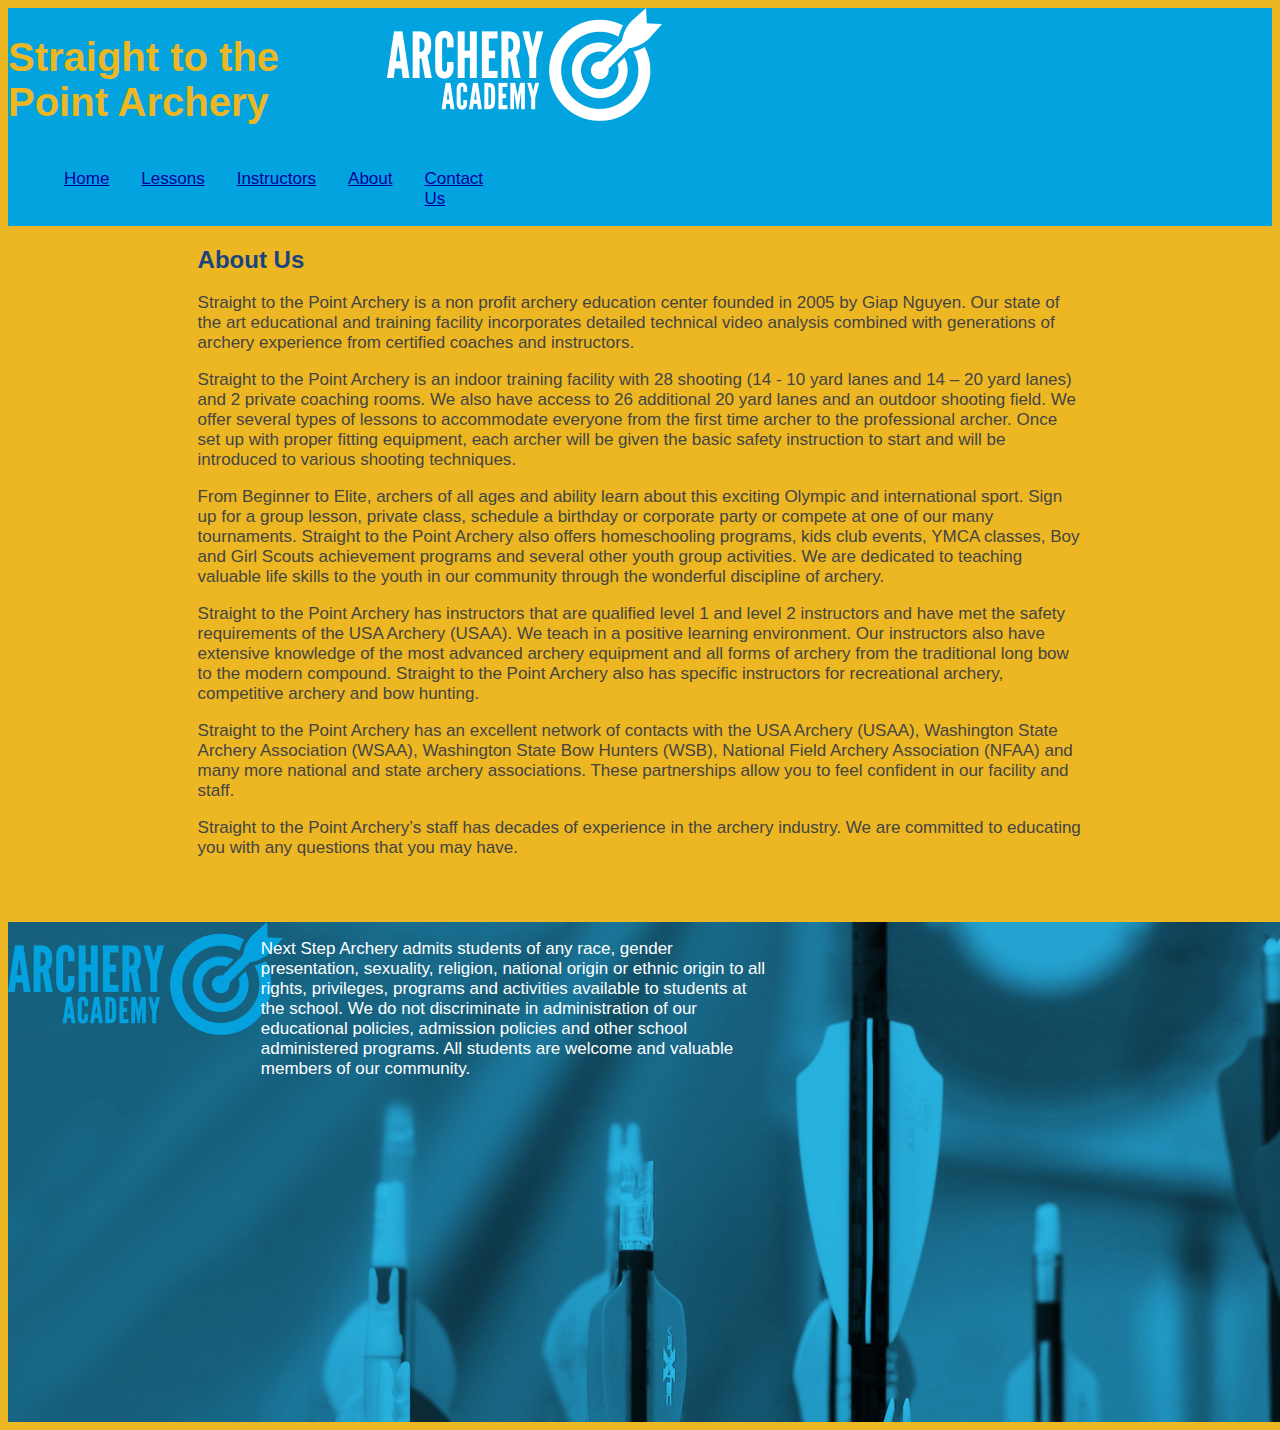
<file: about.html>
<!DOCTYPE html>
<html lang="en">
  <head>
    <meta charset="utf-8">
    <title>Straight to the Point Archery - About</title>
    <link rel="stylesheet" type="text/css"  href="./styles/styles.css">
  </head>

  <body>
    <header>
      <h1>Straight to the Point Archery</h1>
      <img src="./images/archeryAcademy-logo-white.png" alt="White logo">
      <nav>
        <ul>
          <li><a href="index.html">Home</a></li>
          <li><a href="signup.html">Lessons</a></li>
          <li><a href="meet-us.html">Instructors</a></li>
          <li><a href="about.html">About</a></li>
          <li><a href="contact-us.html">Contact Us</a></li>
        </ul>
      </nav>
    </header>

    <main>
      <article>
        <h2>About Us</h2>
        <p>
          Straight to the Point Archery is a non profit archery education center founded in 2005 by Giap Nguyen.  Our state of the art educational and training facility incorporates detailed technical video analysis combined with generations of archery experience from certified coaches and instructors.
        </p>
        <p>
          Straight to the Point Archery is an indoor training facility with  28 shooting (14 -  10 yard lanes and 14 – 20 yard lanes) and 2 private coaching rooms. We also have access to 26  additional  20 yard lanes  and an outdoor shooting field.  We offer several types of lessons to accommodate everyone from the first time archer to the professional archer. Once set up with proper fitting equipment, each archer will be given the basic safety instruction to start and will be introduced to various shooting techniques.
        </p>
        <p>
          From Beginner to Elite, archers of all ages and ability learn about this exciting Olympic and international sport. Sign up for a group lesson, private class, schedule a birthday or corporate party or compete at one of our many tournaments.  Straight to the Point Archery also offers homeschooling programs, kids club events, YMCA classes, Boy and Girl Scouts achievement programs and several other youth group activities. We are dedicated to teaching valuable life skills to the youth in our community through the wonderful discipline of archery.
        </p>
        <p>
          Straight to the Point Archery has instructors that are qualified level 1 and level 2 instructors and have met the safety requirements of the USA Archery (USAA). We teach in a positive learning environment.  Our instructors also have extensive knowledge of the most advanced archery equipment and all forms of archery from the traditional long bow to the modern compound.  Straight to the Point Archery also has specific instructors for recreational archery, competitive archery and bow hunting.
        </p>
        <p>
          Straight to the Point Archery has an excellent network of contacts with the USA Archery (USAA), Washington State Archery Association (WSAA), Washington State Bow Hunters (WSB), National Field Archery Association (NFAA) and many more national and state archery associations. These partnerships allow you to feel confident in our facility and staff.
        </p>
        <p>
          Straight to the Point Archery’s staff has decades of experience in the archery industry. We are committed to educating you with any questions that you may have.
        </p>
      </article>
    </main>

    <footer>
      <img class="footer-logo" src="./images/archeryAcademy-logo-color.png" alt="Blue logo">
      <p>
        Next Step Archery admits students of any race, gender presentation, sexuality, religion, national origin or ethnic origin to all rights, privileges, programs and activities available to students at the school. We do not discriminate in administration of our educational policies, admission policies and other school administered programs. All students are welcome and valuable members of our community.
      </p>
      <img class="footer-image" src="./images/footerImage.jpg" alt="Bunch of arrows">
    </footer>
  </body>
</html>
</file>
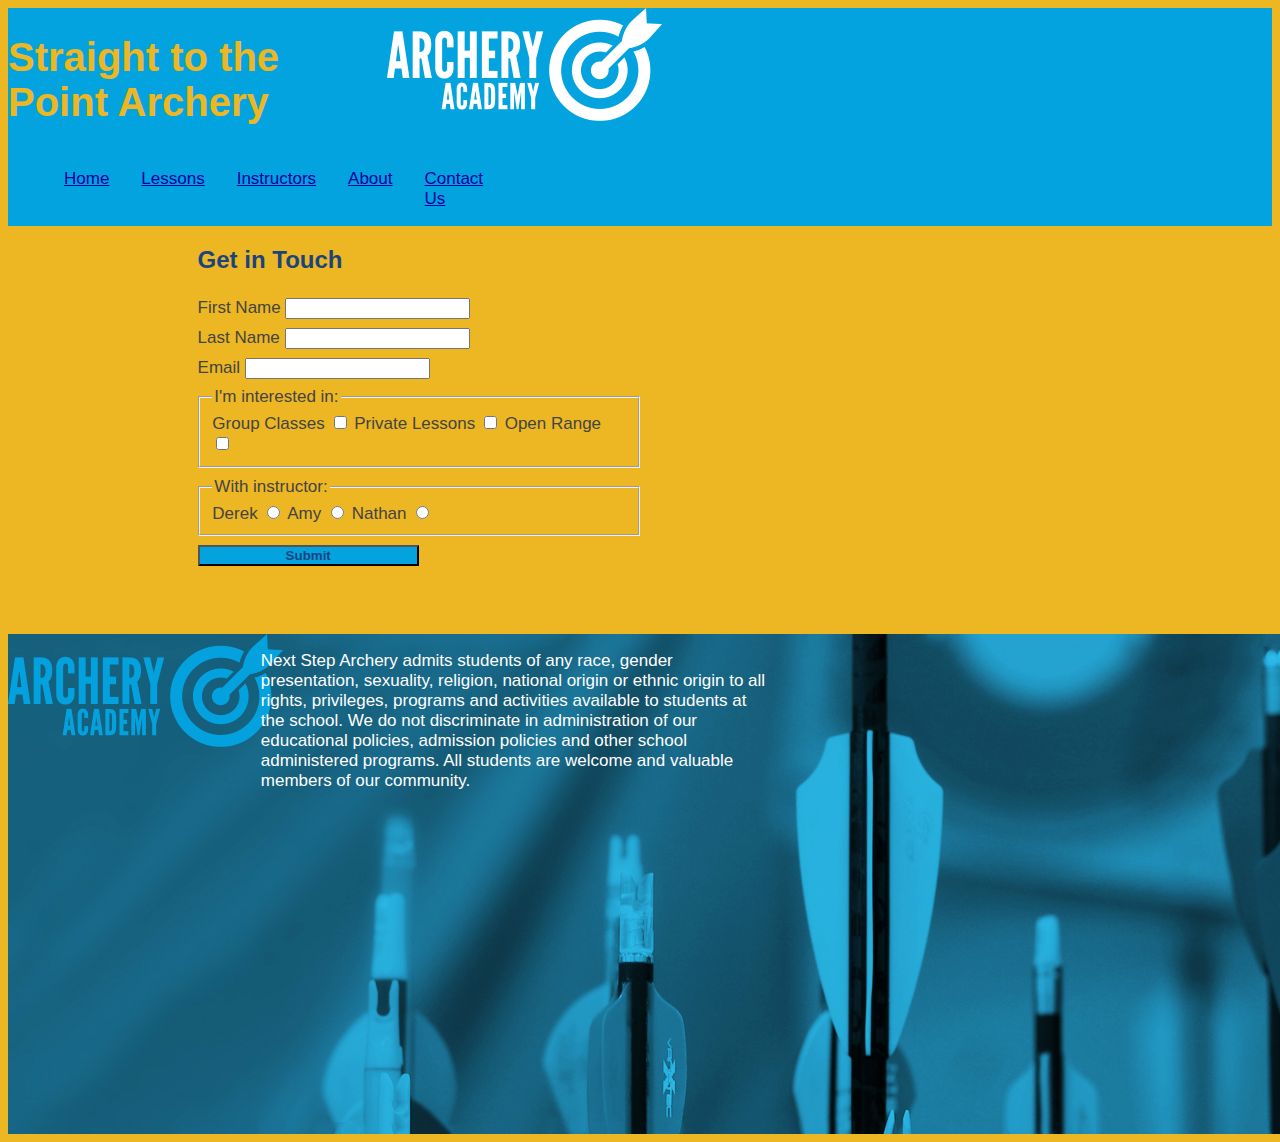
<file: contact-us.html>
<!DOCTYPE html>
<html lang="en">
  <head>
    <meta charset="utf-8">
    <title>Straight to the Point Archery - Contact</title>
    <link rel="stylesheet" type="text/css"  href="./styles/styles.css">
  </head>

  <body>
    <header>
      <h1>Straight to the Point Archery</h1>
      <img src="./images/archeryAcademy-logo-white.png" alt="White logo">
      <nav>
        <ul>
          <li><a href="index.html">Home</a></li>
          <li><a href="signup.html">Lessons</a></li>
          <li><a href="meet-us.html">Instructors</a></li>
          <li><a href="about.html">About</a></li>
          <li><a href="contact-us.html">Contact Us</a></li>
        </ul>
      </nav>
    </header>

    <main>
      <article class="contact-us">
        <h2>Get in Touch</h2>
        <form method="get">
          <label for="first-name">First Name
            <input type="text" name="first-name" id="first-name">
          </label>

          <label for="last-name">Last Name
            <input type="text" name="last-name" id="last-name">
          </label>

          <label for="email-address">Email
            <input type="email" name="email-address" id="email-address">
          </label>

          <fieldset>
            <legend>I'm interested in:</legend>
            <label for="group-classes">Group Classes
              <input type="checkbox" name="interested-in[]" id="group-classes" value="group-classes">
            </label>
            <label for="private-lessons">Private Lessons
              <input type="checkbox" name="interested-in[]" id="private-lessons" value="private-lessons">
            </label>
            <label for="open-range">Open Range
              <input type="checkbox" name="interested-in[]" id="open-range" value="open-range">
            </label>
          </fieldset>

          <fieldset>
            <legend>With instructor:</legend>
            <label for="instructor-derek">Derek
              <input type="radio" name="intructor-choice" id="instructor-derek" value="instructor-derek">
            </label>
            <label for="instructor-amy">Amy
              <input type="radio" name="intructor-choice" id="instructor-amy" value="instructor-amy">
            </label>
            <label for="instructor-nathan">Nathan
              <input type="radio" name="intructor-choice" id="instructor-nathan" value="instructor-nathan">
            </label>
          </fieldset>

          <input type="submit" name="submit" value="Submit">
        </form>
      </article>
    </main>

    <footer>
      <img class="footer-logo" src="./images/archeryAcademy-logo-color.png" alt="Blue logo">
      <p>
        Next Step Archery admits students of any race, gender presentation, sexuality, religion, national origin or ethnic origin to all rights, privileges, programs and activities available to students at the school. We do not discriminate in administration of our educational policies, admission policies and other school administered programs. All students are welcome and valuable members of our community.
      </p>
      <img class="footer-image" src="./images/footerImage.jpg" alt="Bunch of arrows">
    </footer>
  </body>
</html>
</file>
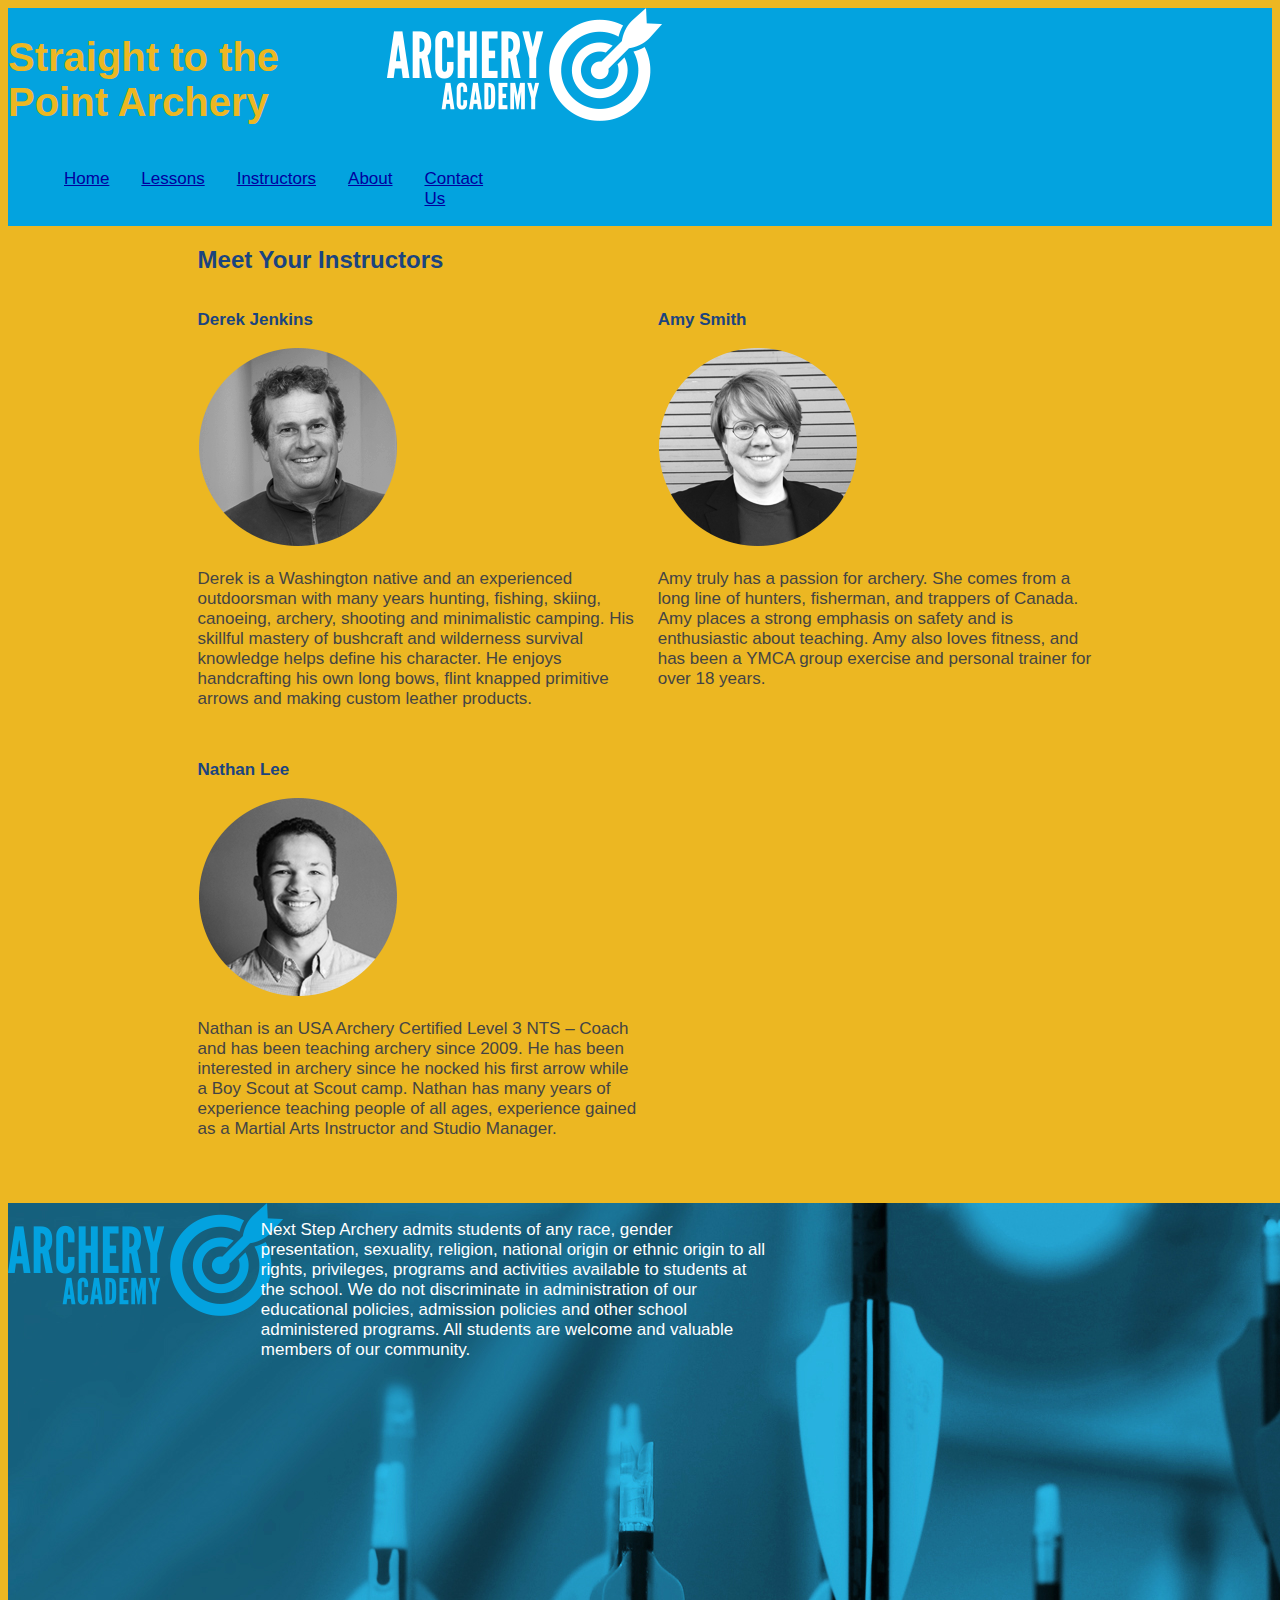
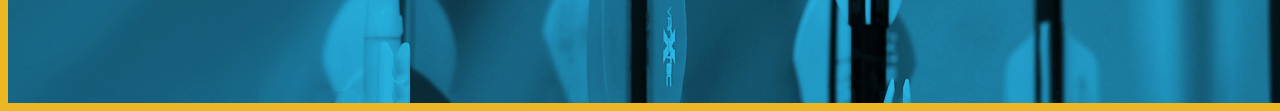
<file: meet-us.html>
<!DOCTYPE html>
<html lang="en">
  <head>
    <meta charset="utf-8">
    <title>Straight to the Point Archery - Instructors</title>
    <link rel="stylesheet" type="text/css"  href="./styles/styles.css">
  </head>

  <body>
    <header>
      <h1>Straight to the Point Archery</h1>
      <img src="./images/archeryAcademy-logo-white.png" alt="White logo">
      <nav>
        <ul>
          <li><a href="index.html">Home</a></li>
          <li><a href="signup.html">Lessons</a></li>
          <li><a href="meet-us.html">Instructors</a></li>
          <li><a href="about.html">About</a></li>
          <li><a href="contact-us.html">Contact Us</a></li>
        </ul>
      </nav>
    </header>

    <main>
      <article>
        <h2>Meet Your Instructors</h2>
        <div class="instructors-page-contents">
          <section class="instructor-first">
            <h3>Derek Jenkins</h3>
            <img src="./images/instructor-bio-image1.png" alt="A man smiling, with short hair and wearing a fleece">
            <p>
              Derek is a Washington native and an experienced outdoorsman with many years hunting, fishing, skiing, canoeing, archery, shooting and minimalistic camping. His skillful mastery of bushcraft and wilderness survival knowledge helps define his character. He enjoys handcrafting his own long bows, flint knapped primitive arrows and making custom leather products.
            </p>
          </section>
          <section class="instructor-second">
            <h3>Amy Smith</h3>
            <img src="./images/instructor-bio-image2.png" alt="A woman smiling, with medium-length hair and wearing a t-shirt and jacket">
            <p>
              Amy truly has a passion for archery. She comes from a long line of hunters, fisherman, and trappers of Canada. Amy  places a strong emphasis on safety and is enthusiastic about teaching. Amy also loves fitness, and  has been a YMCA group exercise and personal trainer for over 18 years.
            </p>
          </section>
          <section class="instructor-third">
            <h3>Nathan Lee</h3>
            <img src="./images/instructor-bio-image3.png" alt="A man smiling, with short hair and wearing a button-down shirt">
            <p>
              Nathan is an USA Archery Certified Level 3 NTS – Coach and has been teaching archery since 2009. He has been interested in archery since he nocked his first arrow while a Boy Scout at Scout camp. Nathan has many years of experience teaching people of all ages, experience gained as a Martial Arts Instructor and Studio Manager.
            </p>
          </section>
        </div>
      </article>
    </main>

    <footer>
      <img class="footer-logo" src="./images/archeryAcademy-logo-color.png" alt="Blue logo">
      <p>
        Next Step Archery admits students of any race, gender presentation, sexuality, religion, national origin or ethnic origin to all rights, privileges, programs and activities available to students at the school. We do not discriminate in administration of our educational policies, admission policies and other school administered programs. All students are welcome and valuable members of our community.
      </p>
      <img class="footer-image" src="./images/footerImage.jpg" alt="Bunch of arrows">
    </footer>
  </body>
</html>
</file>
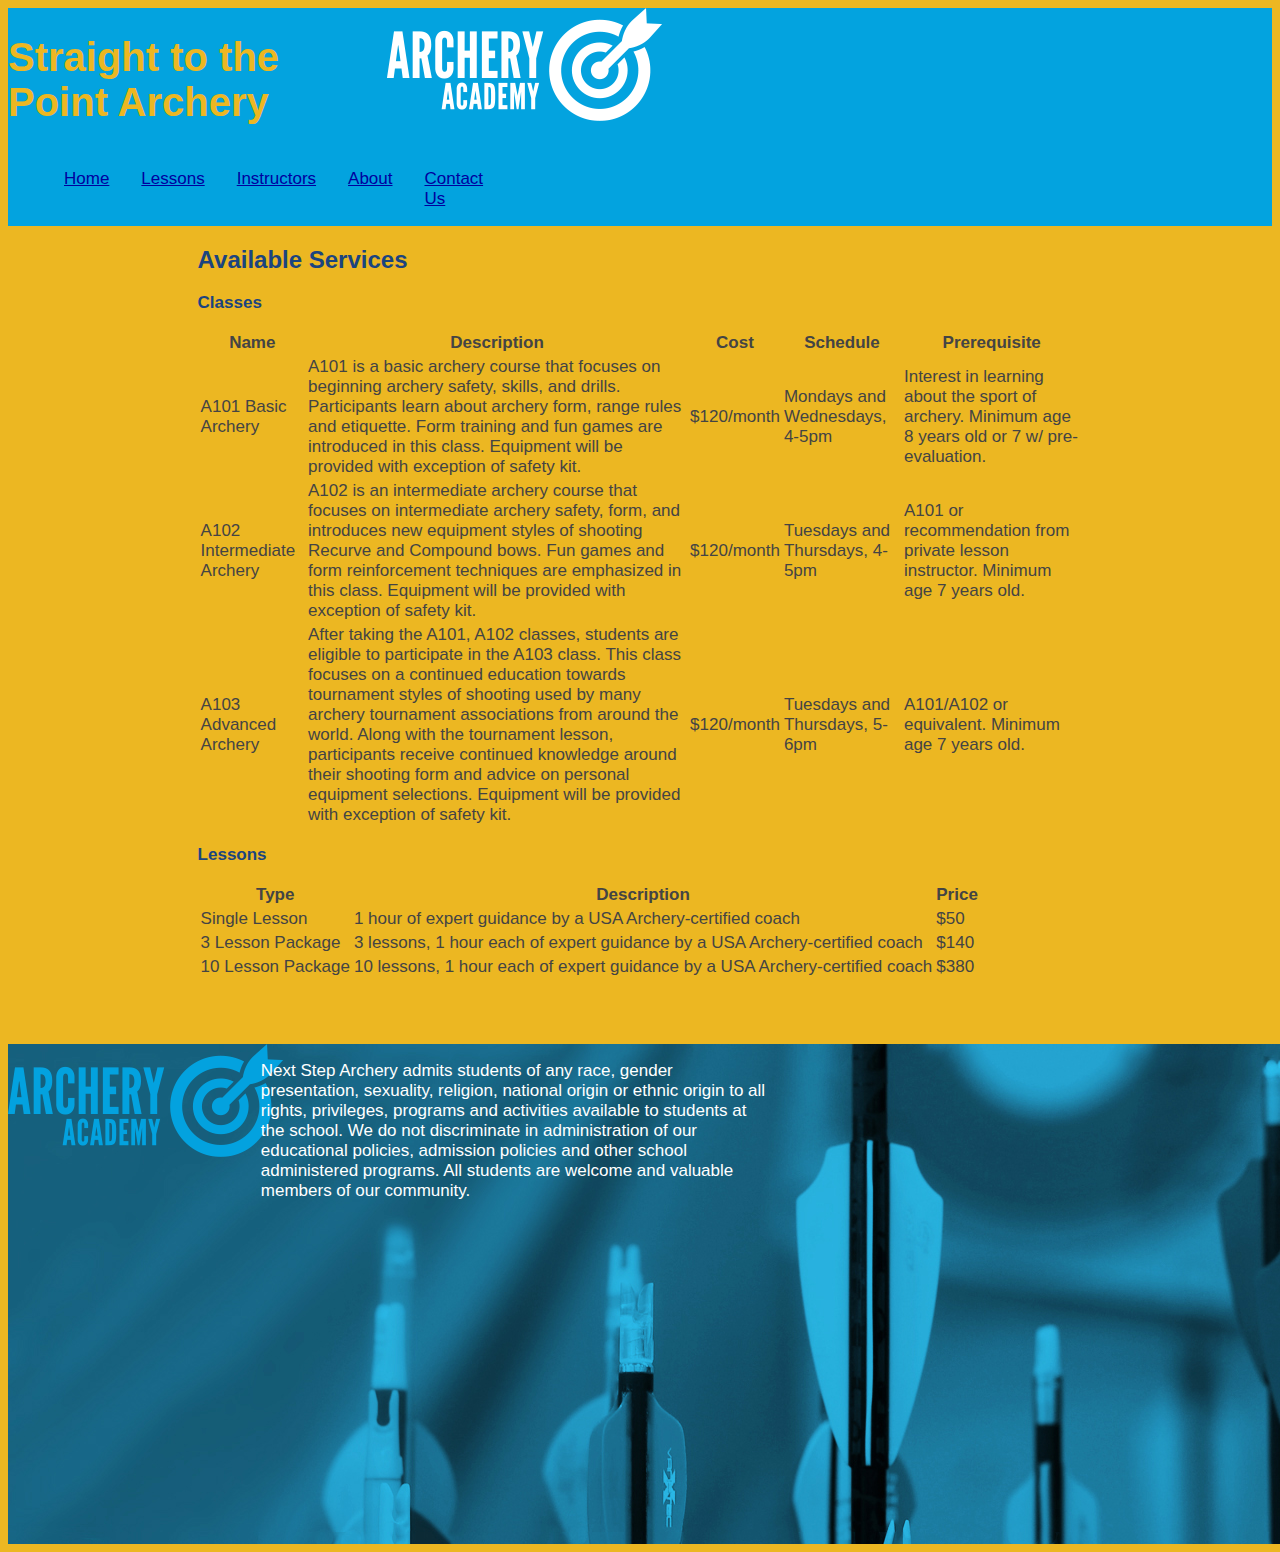
<file: signup.html>
<!DOCTYPE html>
<html lang="en">
  <head>
    <meta charset="utf-8">
    <title>Straight to the Point Archery - Lessons</title>
    <link rel="stylesheet" type="text/css"  href="./styles/styles.css">
  </head>

  <body>
    <header>
      <h1>Straight to the Point Archery</h1>
      <img src="./images/archeryAcademy-logo-white.png" alt="White logo">
      <nav>
        <ul>
          <li><a href="index.html">Home</a></li>
          <li><a href="signup.html">Lessons</a></li>
          <li><a href="meet-us.html">Instructors</a></li>
          <li><a href="about.html">About</a></li>
          <li><a href="contact-us.html">Contact Us</a></li>
        </ul>
      </nav>
    </header>

    <main>
      <article>
        <h2>Available Services</h2>
        <section>
          <h3>Classes</h3>
          <table>
            <tr>
              <th>Name</th>
              <th>Description</th>
              <th>Cost</th>
              <th>Schedule</th>
              <th>Prerequisite</th>
            </tr>
            <tr>
              <td>A101 Basic Archery</td>
              <td>
                A101 is a basic archery course that focuses on beginning archery safety, skills, and drills. Participants learn about archery form, range rules and etiquette. Form training and fun games are introduced in this class. Equipment will be provided with exception of safety kit.
              </td>
              <td>$120/month</td>
              <td>Mondays and Wednesdays, 4-5pm</td>
              <td>
                Interest in learning about the sport of archery. Minimum age 8 years old or 7 w/ pre-evaluation.
              </td>
            </tr>
            <tr>
              <td>A102 Intermediate Archery</td>
              <td>
                A102 is an intermediate archery course that focuses on intermediate archery safety, form, and introduces new equipment styles of shooting Recurve and Compound bows. Fun games and form reinforcement techniques are emphasized in this class. Equipment will be provided with exception of safety kit.
              </td>
              <td>$120/month</td>
              <td>Tuesdays and Thursdays, 4-5pm</td>
              <td>A101 or recommendation from private lesson instructor. Minimum age 7 years old.</td>
            </tr>
            <tr>
              <td>A103 Advanced Archery</td>
              <td>
                After taking the A101, A102 classes, students are eligible to participate in the A103 class. This class focuses on a continued education towards tournament styles of shooting used by many archery tournament associations from around the world. Along with the tournament lesson, participants receive continued knowledge around their shooting form and advice on personal equipment selections. Equipment will be provided with exception of safety kit.
              </td>
              <td>$120/month</td>
              <td>Tuesdays and Thursdays, 5-6pm</td>
              <td>A101/A102 or equivalent. Minimum age 7 years old.</td>
            </tr>
          </table>
        </section>
        <section>
          <h3>Lessons</h3>
          <table>
            <tr>
              <th>Type</th>
              <th>Description</th>
              <th>Price</th>
            </tr>
            <tr>
              <td>Single Lesson</td>
              <td>1 hour of expert guidance by a USA Archery-certified coach</td>
              <td>$50</td>
            </tr>
            <tr>
              <td>3 Lesson Package</td>
              <td>3 lessons, 1 hour each of expert guidance by a USA Archery-certified coach</td>
              <td>$140</td>
            </tr>
            <tr>
              <td>10 Lesson Package</td>
              <td>10 lessons, 1 hour each of expert guidance by a USA Archery-certified coach</td>
              <td>$380</td>
            </tr>
          </table>
        </section>
      </article>
    </main>

    <footer>
      <img class="footer-logo" src="./images/archeryAcademy-logo-color.png" alt="Blue logo">
      <p>
        Next Step Archery admits students of any race, gender presentation, sexuality, religion, national origin or ethnic origin to all rights, privileges, programs and activities available to students at the school. We do not discriminate in administration of our educational policies, admission policies and other school administered programs. All students are welcome and valuable members of our community.
      </p>
      <img class="footer-image" src="./images/footerImage.jpg" alt="Bunch of arrows">
    </footer>
  </body>
</html>
</file>
<file: styles/styles.css>
/*
 * Colors, fonts and other non-layout styling.
 */
body {
   font-family: arial, sans-serif;
   font-size: 17px;
   color: #444444;
   background-color: #ECB722;
}
header {
  background-color: #03A3DF;
}
h1 {
  font-size: 40px;
  font-weight: bold;
  color: #ECB722;
}
h2 {
  font-size: 24px;
  font-weight: bold;
  color: #1B447F;
}
h3 {
  font-size: 17px;
  font-weight: bold;
  color: #1B447F;
}
.quote {
  font-size: 30px;
  color: #03A3DF;
}
.quote-author {
  font-size: 14px;
  font-weight: bold;
  color: #03A3DF;
}
nav li:hover {
  background-color: darkorange;
}
input[type="submit"] {
  color: #1B447F;
  background-color: #03A3DF;
  font-weight: bold;
}
input[type="submit"]:hover {
  border: 2px solid red;
}
a:link {
  color: #00009E;
}

/*
 * Layout-related styling: header and footer
 */
 header {
   display: grid;
   grid-template-columns: 10% 10% 10% 10% 10% 10% 10% 10% 10% 10%;
   grid-template-rows: auto auto auto auto auto auto auto auto auto auto;
 }
 header h1 {
   grid-column: 1 / 4;
   grid-row: 1 / 2;
 }
 header img {
   grid-column: 4 / 5;
   grid-row: 1 / 2;
 }
 header nav {
   grid-column: 1 / 2;
   grid-row: 2 / 3;
 }
 nav ul {
   list-style-type: none;
   display: flex;
   flex-flow: row;
 }
 nav li {
   padding: 0rem 1rem;
 }
 footer {
   margin-top: 5%;
   display: grid;
   grid-template-columns: 10% 10% 10% 10% 10% 10% 10% 10% 10% 10%;
   grid-template-rows: auto auto auto auto auto auto auto auto auto auto;
 }
.footer-logo {
  grid-column: 1 / 2;
  grid-row: 1 / 2;
  z-index: 2;
}
footer p {
  grid-column: 3 / 7;
  grid-row: 1 / 2;
  z-index: 2;
  color: white;
}
.footer-image {
  grid-column: 1 / 11;
  grid-row: 1 / 3;
}
input:focus {
  border: 2px solid green;
}

/*
 * Layout-related styling: all pages
 */
article {
  margin: 0% 15%;
}

/*
 * Layout-related styling: main page
 */
video {
  width: 75%;
}
.main-page-contents {
  display: grid;
  grid-template-columns: 33% 33% 33%;
  grid-template-rows: auto auto auto;
  grid-gap: 2%;
}
.main-first {
  grid-column: 1 / 3;
  grid-row: 1 / 2;
}
.main-second {
  grid-column: 1 / 3;
  grid-row: 2 / 3;
}
.main-third {
  grid-column: 1 / 3;
  grid-row: 3 / 4;
}
.aside-first {
  grid-column: 3 / 4;
  grid-row: 1 / 4;
}

/*
 * Layout-related styling: instructors page
 */
 .instructors-page-contents {
   display: grid;
   grid-template-columns: 50% 50%;
   grid-template-rows: auto auto;
   grid-gap: 2%;
 }
 .intructor-first {
   grid-column: 1 / 2;
   grid-row: 1 / 2;
 }
 .instructor-second {
   grid-column: 2 / 3;
   grid-row: 1 / 2;
 }
 .instructor-third {
   grid-column: 1 / 2;
   grid-row: 2 / 3;
 }

 /*
  * Layout-related styling: contact-us page
  */
form {
  display: flex;
  flex-direction: column;
  width: 50%;
 }
form > * {
  margin: 1% 0%;
}
input[type="submit"] {
  width: 50%;
}
</file>
